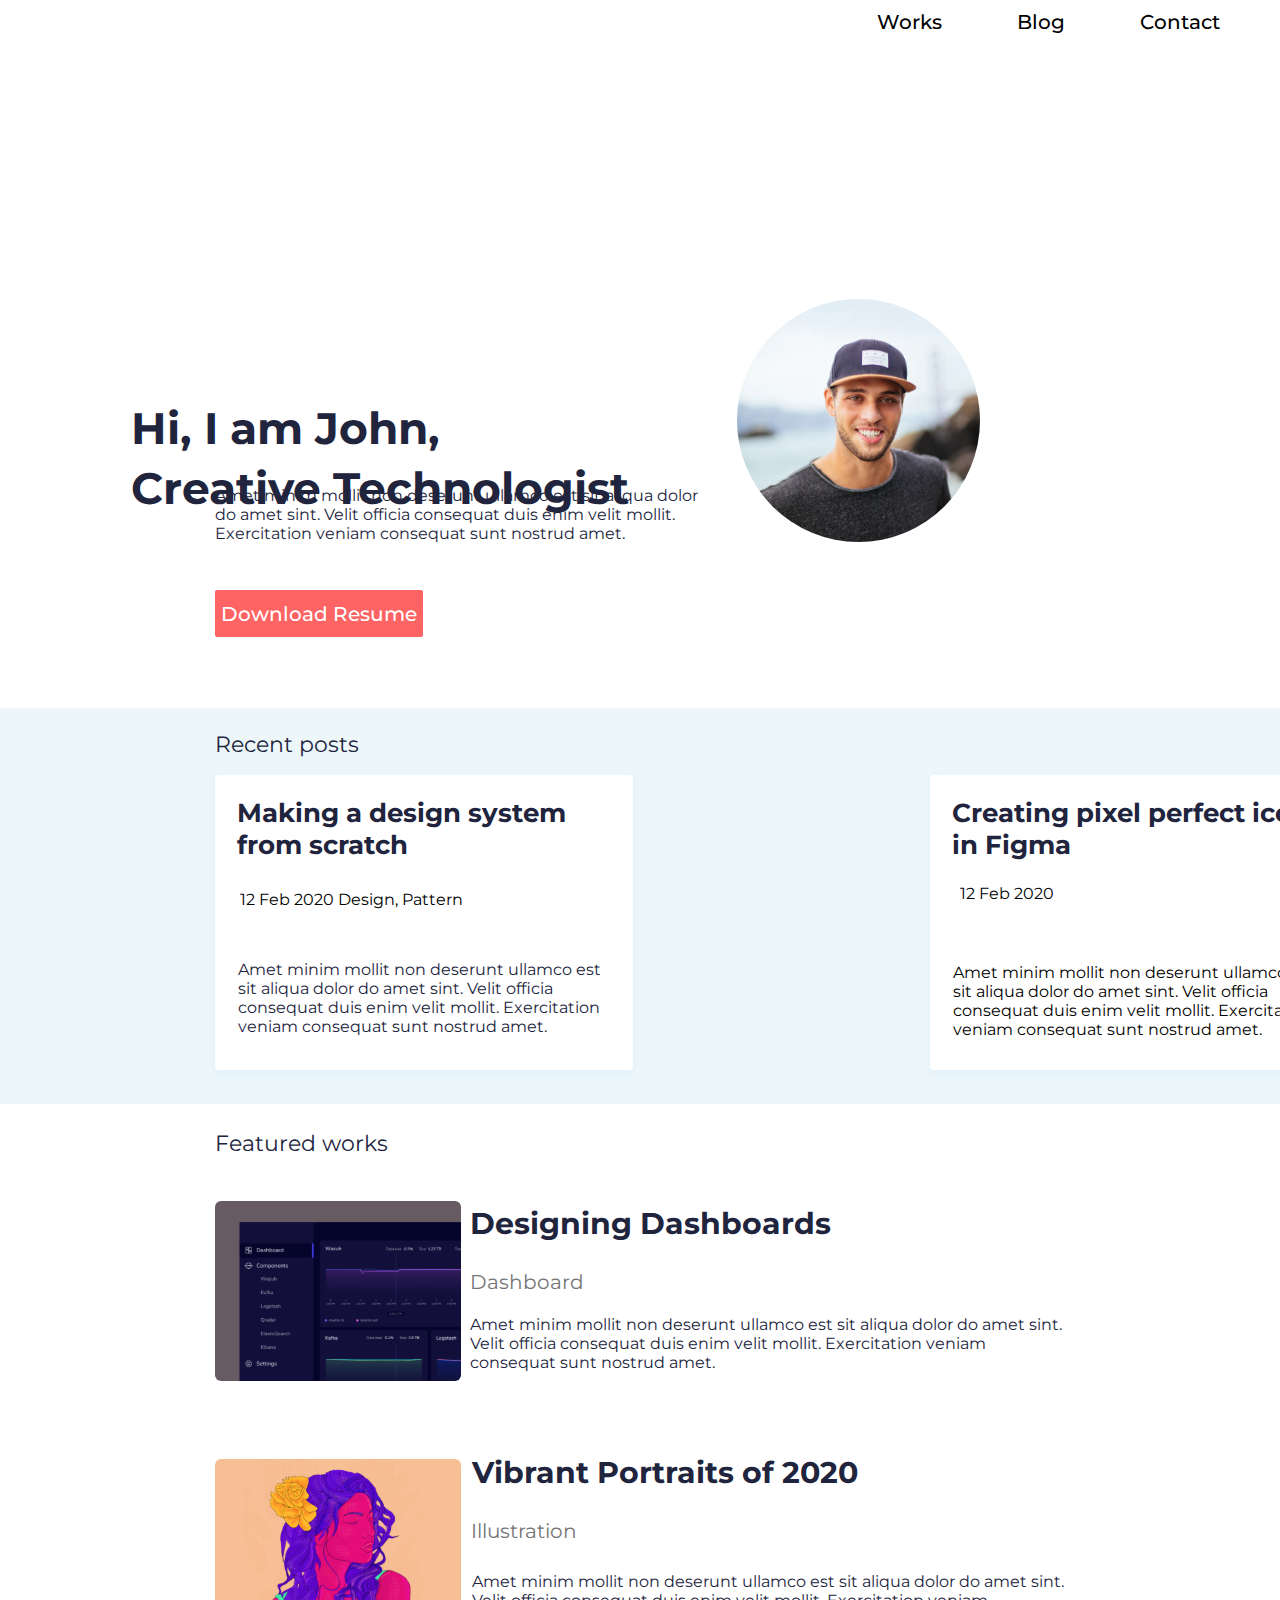
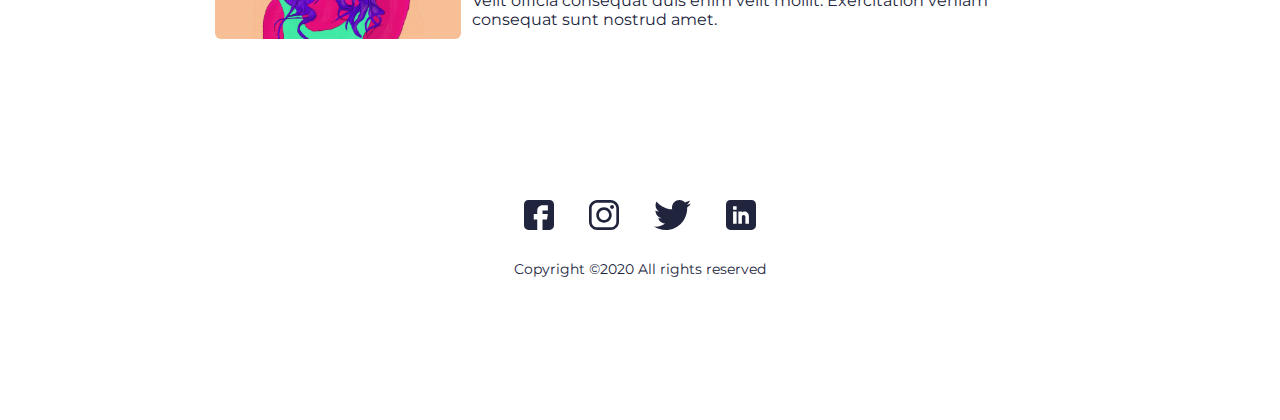
<file: index.html>
<!DOCTYPE html>
<html lang="en">
<head>
    <meta charset="UTF-8">
    <meta name="viewport" content="width=device-width, initial-scale=1.0">
    <link rel="stylesheet" href="style.css">
    <link rel="preconnect" href="https://fonts.googleapis.com">
    <link rel="preconnect" href="https://fonts.gstatic.com" crossorigin>
    <link href="https://fonts.googleapis.com/css2?family=Montserrat:ital,wght@0,500;1,500&display=swap" rel="stylesheet">
    <link rel="preconnect" href="https://fonts.googleapis.com">
    <link rel="preconnect" href="https://fonts.gstatic.com" crossorigin>
    <link href="https://fonts.googleapis.com/css2?family=Montserrat:ital,wght@0,500;1,500&display=swap" rel="stylesheet">
    <title>Document</title>
</head>
<body>
    <header class="header">
        <div class="container">
            
                <nav class="nav_bar">
                    <ul class="ul_classic">
                        <li class="item item_1"><a href="#">Works</a></li>
                        <li class="item item_2"><a href="index2.html">Blog</a></li>
                        <li class="item item_3"><a href="#">Contact</a></li>
                    </ul>
                </nav>
                <div class="middle">
                    <p class="text1">Hi, I am John, Creative Technologist</p>
                </div>
                <div class="svg__header">
                    <div class="svg">
                        <img src="Ellipse 1.svg" alt="Ellipse">
                    </div>
                </div>
                <div class="middle_text2">
                    <div class="gog">
                        <p>Amet minim mollit non deserunt ullamco est sit aliqua dolor do amet sint. Velit officia consequat duis enim velit mollit. Exercitation veniam consequat sunt nostrud amet.</p>
                    </div>
                </div>
                <div class="button_under">
                    <div class="button">
                        <button><a href="#">Download Resume</a></button>
                    </div>
                </div>
        </div>
    </header>
    <main class="main">
        <div class="container2">
            <div class="recent_post">
                <p>Recent posts</p>
            </div>
            <div class="box">
                <div class="text_in">
                    <p>Making a design system from scratch</p>
                </div>
                <div class="date">
                    <p>12 Feb 2020   Design, Pattern</p>
                </div>
                <div class="big_text">
                    <p>Amet minim mollit non deserunt ullamco est sit aliqua dolor do amet sint. Velit officia consequat duis enim velit mollit. Exercitation veniam consequat sunt nostrud amet.</p>
                </div>
            </div>
            <div class="box2">
                <div class="text_in2">
                    <p>Creating pixel perfect icons in Figma</p>
                </div>
                <div class="date2">
                    <p>12 Feb 2020</p>
                </div>
                <div class="big_text2">
                    <p>Amet minim mollit non deserunt ullamco est sit aliqua dolor do amet sint. Velit officia consequat duis enim velit mollit. Exercitation veniam consequat sunt nostrud amet.</p>
                </div>
            </div>
        </div>
    </main>
    <footer>
        <div class="container3">
            <div class="featured_works">
              <div class="top_txt">  
                <div class="heade_txt">
                    <p>Featured works</p>
                </div>
              </div>  
                <div class="designing_dashboard">
                    <div class="design_txt">
                        <p>Designing Dashboards</p>
                    </div>
                    <div class="img_svg">
                        <img src="Rectangle 30.svg" alt="Rectangle">
                    </div>
                    <div class="dashboard">
                        <input type="text" id="Text" placeholder="Dashboard">
                    </div>
                    <div class="footer_txt">
                        <p>Amet minim mollit non deserunt ullamco est sit aliqua dolor do amet sint. Velit officia consequat duis enim velit mollit. Exercitation veniam consequat sunt nostrud amet.</p>
                    </div>
                </div>
                <div class="Vibrant">
                    <div class="vibrant_txt">
                        <p>Vibrant Portraits of 2020</p>
                    </div>
                    <div class="img_svg2">
                        <img src="Rectangle 32.svg" alt="fd">
                    </div>
                    <div class="dashboard2">
                        <input type="text" id="Text2" placeholder="Illustration">
                    </div>
                    <div class="vibrant_footer_txt">
                        <p>Amet minim mollit non deserunt ullamco est sit aliqua dolor do amet sint. Velit officia consequat duis enim velit mollit. Exercitation veniam consequat sunt nostrud amet.</p>
                    </div>
                </div>
            </div>
        </div>
    </footer>
    <footer>
        <div class="container4">
            <div class="footer_icons">
                <div class="icons">
                    <div class="icon1">
                        <img src="fb.svg" alt="dfd">
                    </div>
                    <div class="icon2">
                        <img src="insta.svg" alt="dd">
                    </div>
                    <div class="icon3">
                        <img src="Group.svg" alt="ddfde">
                    </div>
                    <div class="icon4">
                        <img src="Linkedin.svg" alt="hhh">
                    </div>
                </div>
                <div class="footer__text">
                    <div class="txt_footer">
                        <p>Copyright ©2020 All rights reserved</p>
                    </div>
                </div>
            </div>
        </div>
    </footer>
</body>
</html>
</file>
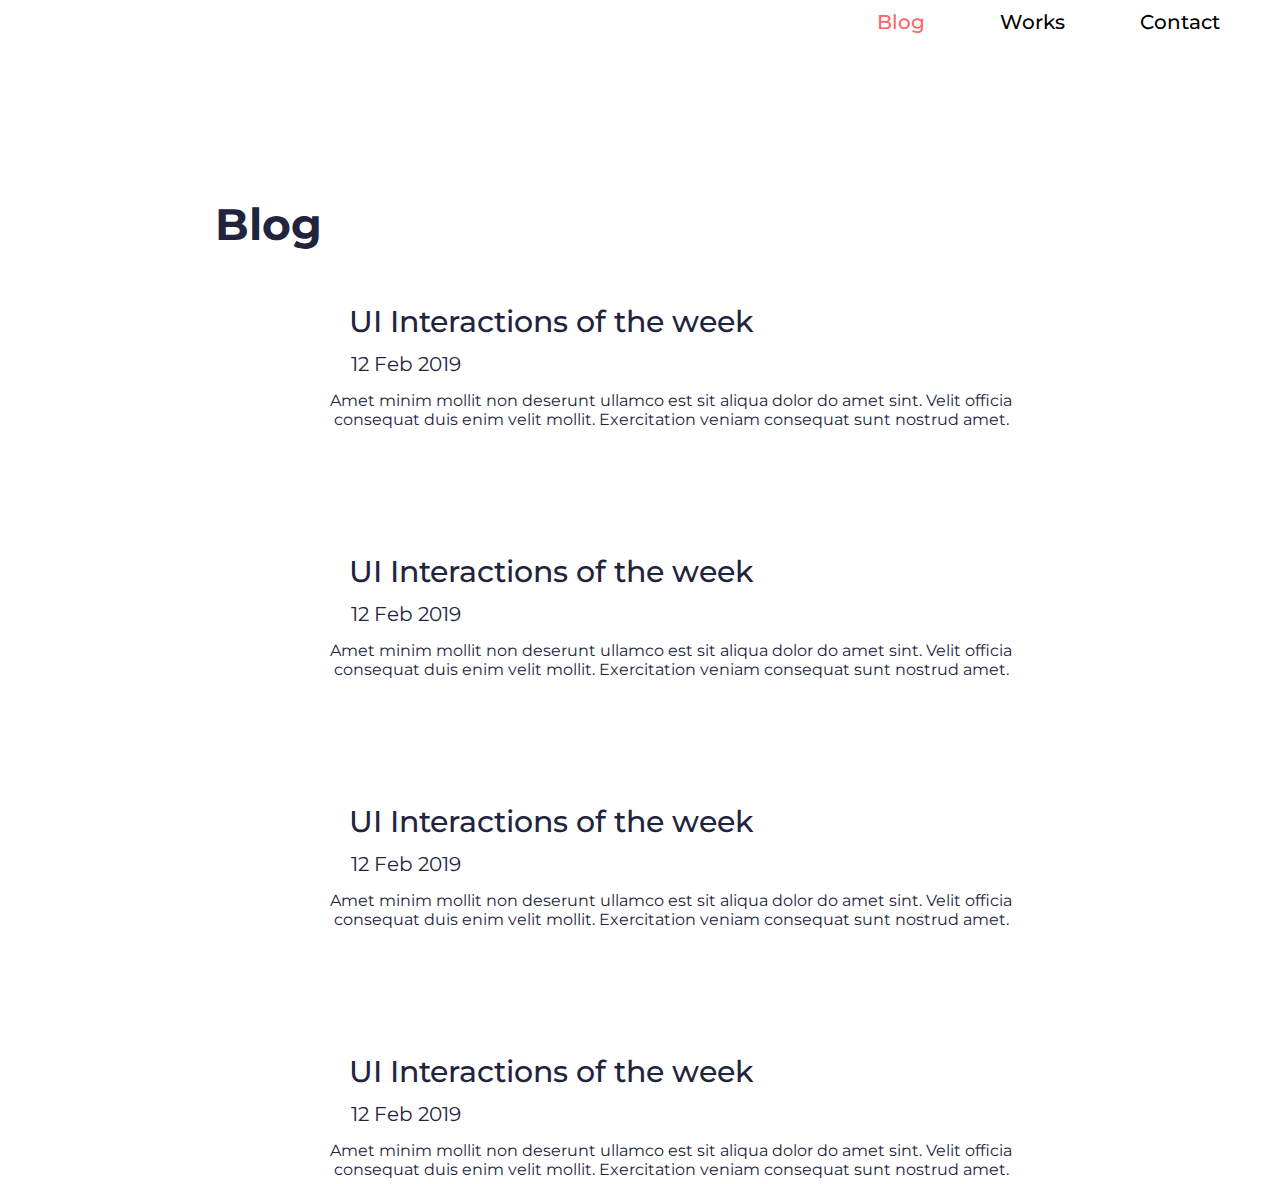
<file: index2.html>
<!DOCTYPE html>
<html lang="en">
<head>
    <meta charset="UTF-8">
    <meta name="viewport" content="width=device-width, initial-scale=1.0">
    <link rel="stylesheet" href="style2.css">
    <link rel="preconnect" href="https://fonts.googleapis.com">
    <link rel="preconnect" href="https://fonts.gstatic.com" crossorigin>
    <link href="https://fonts.googleapis.com/css2?family=Montserrat:ital,wght@0,500;1,500&display=swap" rel="stylesheet">
    <link rel="preconnect" href="https://fonts.googleapis.com">
    <link rel="preconnect" href="https://fonts.gstatic.com" crossorigin>
    <link href="https://fonts.googleapis.com/css2?family=Montserrat:ital,wght@0,500;1,500&display=swap" rel="stylesheet">
    <title>Blog</title>
</head>
<body>
    <header class="header">
        <div class="container">
            
                <nav class="nav_bar">
                    <ul class="ul_classic">
                        <li class="item item_2"><a href="#">Blog</a></li>
                        <li class="item item_1"><a href="#">Works</a></li>
                        <li class="item item_3"><a href="#">Contact</a></li>
                    </ul>
                </nav>
                <div class="Blog">
                    <div class="txt">
                        <p>Blog</p>
                    </div>
                </div>
        </div>  
    </header> 
    <main>
        <div class="container2">
            <div class="container_UI1">
                <div class="head_text">
                    <p>UI Interactions of the week</p>
                </div>  
                <div class="middle_date">
                    <p>12 Feb 2019</p>
                </div>
                <div class="bottom_text">
                    <p>Amet minim mollit non deserunt ullamco est sit aliqua dolor do amet sint. Velit officia consequat duis enim velit mollit. Exercitation veniam consequat sunt nostrud amet.</p>
                </div>
                
            </div>    
            <div class="container_UI2">
                <div class="head_text2">
                    <p>UI Interactions of the week</p>
                </div>  
                <div class="middle_date2">
                    <p>12 Feb 2019</p>
                </div>
                <div class="bottom_text2">
                    <p>Amet minim mollit non deserunt ullamco est sit aliqua dolor do amet sint. Velit officia consequat duis enim velit mollit. Exercitation veniam consequat sunt nostrud amet.</p>
                </div>
                
            </div>    
            <div class="container_UI3">
                <div class="head_text3">
                    <p>UI Interactions of the week</p>
                </div>  
                <div class="middle_date3">
                    <p>12 Feb 2019</p>
                </div>
                <div class="bottom_text3">
                    <p>Amet minim mollit non deserunt ullamco est sit aliqua dolor do amet sint. Velit officia consequat duis enim velit mollit. Exercitation veniam consequat sunt nostrud amet.</p>
                </div>
                
            </div>    
            <div class="container_UI4">
                <div class="head_text4">
                    <p>UI Interactions of the week</p>
                </div>  
                <div class="middle_date4">
                    <p>12 Feb 2019</p>
                </div>
                <div class="bottom_text4">
                    <p>Amet minim mollit non deserunt ullamco est sit aliqua dolor do amet sint. Velit officia consequat duis enim velit mollit. Exercitation veniam consequat sunt nostrud amet.</p>
                </div>
                
            </div>    
        </div>
    </main>         
</body>
</html>
</file>
<file: style.css>
body{
    background: #FFF;
}
ul, a, p{
    text-decoration: none;
    list-style: none;
    color: black;
    font-family: 'Montserrat', sans-serif;

}
*{
    margin: 0;
    padding: 0;
    box-sizing: 0;
}

.container {
}

.nav_bar {
}
.item_1 {
    color: #000;
    
    font-family: Montserrat;
    font-size: 20px;
    font-style: normal;
    font-weight: 500;
    line-height: normal;
}
.item_2 {
    color: #000;
    font-family: Montserrat;
    font-size: 20px;
    font-style: normal;
    font-weight: 500;
    line-height: normal;
}
.item_3 {
    color: #000;
    font-family: Montserrat;
    font-size: 20px;
    font-style: normal;
    font-weight: 500;
    line-height: normal;
}
.ul_classic {
    column-gap: 75px;
    display: flex;
    justify-content: right;
    padding: 0 60px;
    padding-top: 10px;
}
.middle{
    position: absolute;
    left: 30%;
    top: 50%;
    transform: translate(-50%, -50%);
}
.middle p{
    color: var(--Dark-Color, #21243D);
    font-family: Montserrat;
    font-size: 44px;
    font-style: normal;
    font-weight: 700;
    line-height: 60px;
    width: 506px;
    height: 105px;
    flex-shrink: 0;
    flex-wrap: wrap;
}
.svg__header{
    display: flex;
    justify-content: flex-end;
    align-items: center;
    padding: 0 300px;
    padding-top: 265px;
}
.svg__header img{
    width: 243px;
    height: 243px;
}

.middle_text2{
    
    
}
.gog{
    display: flex;
    justify-content: left;
    padding-left: 215px;
    margin-top: -60px;
    
}
.gog p{
    color: var(--Dark-Color, #21243D);
    font-family: Montserrat;
    font-size: 16px;
    font-style: normal;
    font-weight: 400;
    line-height: normal;
    width: 497px;
    height: 66px;
}
.button_under{
    display: flex;
    justify-content: left;
    padding-left: 215px;
    margin-top: 38px;
}
.button button{
    width: 208px;
    height: 47px;
    border-radius: 2px;
    background: var(--Primary, #FF6464);
    border: 0;
}
.button a{
    color: #FFF;
    font-family: 'Montserrat', sans-serif;    
    font-size: 20px;
    font-style: normal;
    font-weight: 500;
    line-height: normal;
}
main{
    background: #EDF7FA;
    width: 1519px;
    height: 396px;
    margin-top: 71px;
}
.recent_post{
    display: flex;
    margin-left: 215px;
    padding-top: 7px;
}
.recent_post p{
    color: var(--Dark-Color, #21243D);
    font-family: Montserrat;
    font-size: 22px;
    font-style: normal;
    font-weight: 400;
    line-height: 60px;
}
.box{
    width: 418px;
    height: 295px; 
    border-radius: 4px;
    background: #FFF;
    box-shadow: 0px 4px 10px 0px rgba(187, 225, 250, 0.25);
    margin-left: 215px;
}
.big_text{
    position: absolute;
    top: 960px;
    padding: 0 23px;
}
.big_text p{
    width: 368px;
    height: 117px;
    color: var(--Dark-Color, #21243D);
    font-family: Montserrat;
    font-size: 16px;
    font-style: normal;
    font-weight: 400;
    line-height: normal;
}
.date{
    position: absolute;
    top: 890px;
    left: 240px;
}
.text_in{
    padding: 22px;
}
.text_in p{
    width: 374px;
    height: 85px;
    color: var(--Dark-Color, #21243D);
    font-family: Montserrat;
    font-size: 26px;
    font-style: normal;
    font-weight: 700;
    line-height: normal;
}
.box2{
    width: 418px;
    height: 295px; 
    border-radius: 4px;
    background: #FFF;
    box-shadow: 0px 4px 10px 0px rgba(187, 225, 250, 0.25);
    margin-left: 930px;
    margin-top: -295px;
    
}
.text_in2{
    padding: 22px;
}
.text_in2 p{
    width: 374px;
    height: 85px;
    color: var(--Dark-Color, #21243D);
    font-family: Montserrat;
    font-size: 26px;
    font-style: normal;
    font-weight: 700;
    line-height: normal;
}
.container2{
    padding-bottom: 950px;
    
}
.date2{
    padding: 0 23px;
    margin-top: -50px;
    padding: 30px;
    
}
.big_text2{
    padding: 0 23px;
    margin-top: 30px;
}
.featured_works {
    display: flex;
}

.designing_dashboard {
    margin-left: 120px;
}
.design_txt{
    margin-left: 350px;
    position: absolute;
    top: 1205px;
}
.design_txt p{
    color: var(--Dark-Color, #21243D);
    font-family: Montserrat;
    font-size: 30px;
    font-style: normal;
    font-weight: 700;
    line-height: normal;
}
.img_svg {
    margin-left: 95px;
    margin-top: 97px;
}
.dashboard {
    margin-left: 350px;
    position: absolute;
    top: 1265px;
}
.dashboard input{
    border: 0;
    width: 374px;
    height: 34px;
    color: var(--Light, #8695A4);
    font-family: Montserrat;
    font-size: 20px;
    font-style: normal;
    font-weight: 400;
    line-height: normal;
}
.footer_txt {
    margin-top: -70px;
    margin-left: 350px;
}
.footer_txt p{
    width: 594px;
    height: 93px;
    color: var(--Dark-Color, #21243D);
    font-family: Montserrat;
    font-size: 16px;
    font-style: normal;
    font-weight: 400;
    line-height: normal;
}
.top_txt{
    position: absolute;
    left: 215px;
    margin-top: 10px;
}
.heade_txt p{
    color: var(--Dark-Color, #21243D);
    font-family: Montserrat;
    font-size: 22px;
    font-style: normal;
    font-weight: 400;
    line-height: 60px;
}
.Vibrant{
    display: flex;
}
.vibrant_txt {
    margin-top: 350px;
    position: absolute;
    left: 472px;
}
.vibrant_txt p{
    color: var(--Dark-Color, #21243D);
    font-family: Montserrat;
    font-size: 30px;
    font-style: normal;
    font-weight: 700;
    line-height: normal;
}
.img_svg2 {
    position: absolute;
    left: 215px;
    margin-top: 355px;
}
.dashboard2 {
    margin-left: -593px;
    position: absolute;
    margin-top: 410px;
}
.dashboard2 input{
    border: 0;
    width: 374px;
    height: 34px;
    color: var(--Light, #8695A4);
    font-family: Montserrat;
    font-size: 20px;
    font-style: normal;
    font-weight: 400;
    line-height: normal;
}
.vibrant_footer_txt {
    margin-left: -592px;
    margin-top: 468px;
}
.vibrant_footer_txt p{
    width: 594px;
    height: 93px;
    flex-shrink: 0;
    color: var(--Dark-Color, #21243D);
    font-family: Montserrat;
    font-size: 16px;
    font-style: normal;
    font-weight: 400;
    line-height: normal;
}
.footer_icons {
}
.icons {
    display: flex;
    column-gap: 35px;
    justify-content: center;
    margin-top: 135px;
}
.icon1 {
}
.icon2 {
}
.icon3 {
}
.icon4 {
}
.footer__text {
    display: flex;
    justify-content: center;
    margin-top: 26px;
}
.txt_footer p{
    color: var(--Dark, #21243D);
    text-align: center;
    font-family: Montserrat;
    font-size: 14px;
    font-style: normal;
    font-weight: 400;
    line-height: normal;
}
</file>
<file: style2.css>
body{
    background: #FFF;
}
ul, a, p{
    text-decoration: none;
    list-style: none;
    color: #000;
    font-family: 'Montserrat', sans-serif;

}
*{
    margin: 0;
    padding: 0;
    box-sizing: 0;
}
.container {
}

.nav_bar {
    
}
.item_1 {
    color: #000;
    font-family: Montserrat;
    font-size: 20px;
    font-style: normal;
    font-weight: 500;
    line-height: normal;
}
.item_2 a {
    color: #FF6464;
    font-family: Montserrat;
    font-size: 20px;
    font-style: normal;
    font-weight: 500;
    line-height: normal;
}
.item_3 {
    color: #000;
    font-family: Montserrat;
    font-size: 20px;
    font-style: normal;
    font-weight: 500;
    line-height: normal;
}
.ul_classic {
    column-gap: 75px;
    display: flex;
    justify-content: right;
    padding: 0 60px;
    padding-top: 10px;
}
.Blog{
    display: flex;
    justify-content: center;
    margin-top: 160px;
    margin-right: 695px;
}
.txt p{ 
    width: 156px;
    height: 54px;
    color: var(--Dark-Color, #21243D);
    font-family: Montserrat;
    font-size: 44px;
    font-style: normal;
    font-weight: 700;
    line-height: 60px; 
}
.container2 {
    display: flex;
}
.container_UI1 {
    flex-direction: column;
    text-align: center;
}
.head_text {
    display: flex;
    margin-top: 55px;
    justify-content: center;
    margin-left: 90px;

}
.head_text p{
    width: 682px;
    height: 33px;
    color: var(--Dark-Color, #21243D);
    font-family: Montserrat;
    font-size: 30px;
    font-style: normal;
    font-weight: 500;
    line-height: normal;
}
.middle_date {
    display: flex;
    margin-top: 16px;
    justify-content: center;
    margin-right: 200px;
}
.middle_date p{
    color: var(--Dark-Color, #21243D);
    font-family: Montserrat;
    font-size: 20px;
    font-style: normal;
    font-weight: 400;
    line-height: normal;
}
.bottom_text {
    display: flex;
    justify-content: center;
    margin-top: 15px;
    flex-wrap: wrap;
    margin-left: 330px;
}
.bottom_text p{
    width: 682px;
    height: 43px;
    color: var(--Dark-Color, #21243D);
    font-family: 'Montserrat', sans-serif;
    font-size: 16px;
    font-style: normal;
    font-weight: 400;
    line-height: normal;
}
.container_UI2 {
    flex-direction: column;
    text-align: center;
    margin-top: 250px;
    margin-right: 500px;
    position: absolute;
    left: 2;
}
.head_text2 {
    display: flex;
    margin-top: 55px;
    justify-content: center;
    margin-left: 90px;

}
.head_text2 p{
    width: 682px;
    height: 33px;
    color: var(--Dark-Color, #21243D);
    font-family: Montserrat;
    font-size: 30px;
    font-style: normal;
    font-weight: 500;
    line-height: normal;
}
.middle_date2 {
    display: flex;
    margin-top: 16px;
    justify-content: center;
    margin-right: 200px;
}
.middle_date2 p{
    color: var(--Dark-Color, #21243D);
    font-family: Montserrat;
    font-size: 20px;
    font-style: normal;
    font-weight: 400;
    line-height: normal;
}
.bottom_text2 {
    display: flex;
    justify-content: center;
    margin-top: 15px;
    flex-wrap: wrap;
    margin-left: 330px;
}
.bottom_text2 p{
    width: 682px;
    height: 43px;
    color: var(--Dark-Color, #21243D);
    font-family: 'Montserrat', sans-serif;
    font-size: 16px;
    font-style: normal;
    font-weight: 400;
    line-height: normal;
}
.container_UI3 {
    flex-direction: column;
    text-align: center;
    margin-top: 500px;
    position: absolute;
    left: 2;
}
.head_text3 {
    display: flex;
    margin-top: 55px;
    justify-content: center;
    margin-left: 90px;

}
.head_text3 p{
    width: 682px;
    height: 33px;
    color: var(--Dark-Color, #21243D);
    font-family: Montserrat;
    font-size: 30px;
    font-style: normal;
    font-weight: 500;
    line-height: normal;
}
.middle_date3 {
    display: flex;
    margin-top: 16px;
    justify-content: center;
    margin-right: 200px;
}
.middle_date3 p{
    color: var(--Dark-Color, #21243D);
    font-family: Montserrat;
    font-size: 20px;
    font-style: normal;
    font-weight: 400;
    line-height: normal;
}
.bottom_text3 {
    display: flex;
    justify-content: center;
    margin-top: 15px;
    flex-wrap: wrap;
    margin-left: 330px;
}
.bottom_text3 p{
    width: 682px;
    height: 43px;
    color: var(--Dark-Color, #21243D);
    font-family: 'Montserrat', sans-serif;
    font-size: 16px;
    font-style: normal;
    font-weight: 400;
    line-height: normal;
}
.container_UI4 {
    flex-direction: column;
    text-align: center;
    margin-top: 750px;
    position: absolute;
    left: 2;
}
.head_text4 {
    display: flex;
    margin-top: 55px;
    justify-content: center;
    margin-left: 90px;

}
.head_text4 p{
    width: 682px;
    height: 33px;
    color: var(--Dark-Color, #21243D);
    font-family: Montserrat;
    font-size: 30px;
    font-style: normal;
    font-weight: 500;
    line-height: normal;
}
.middle_date4 {
    display: flex;
    margin-top: 16px;
    justify-content: center;
    margin-right: 200px;
}
.middle_date4 p{
    color: var(--Dark-Color, #21243D);
    font-family: Montserrat;
    font-size: 20px;
    font-style: normal;
    font-weight: 400;
    line-height: normal;
}
.bottom_text4 {
    display: flex;
    justify-content: center;
    margin-top: 15px;
    flex-wrap: wrap;
    margin-left: 330px;
}
.bottom_text4 p{
    width: 682px;
    height: 43px;
    color: var(--Dark-Color, #21243D);
    font-family: 'Montserrat', sans-serif;
    font-size: 16px;
    font-style: normal;
    font-weight: 400;
    line-height: normal;
}
</file>
